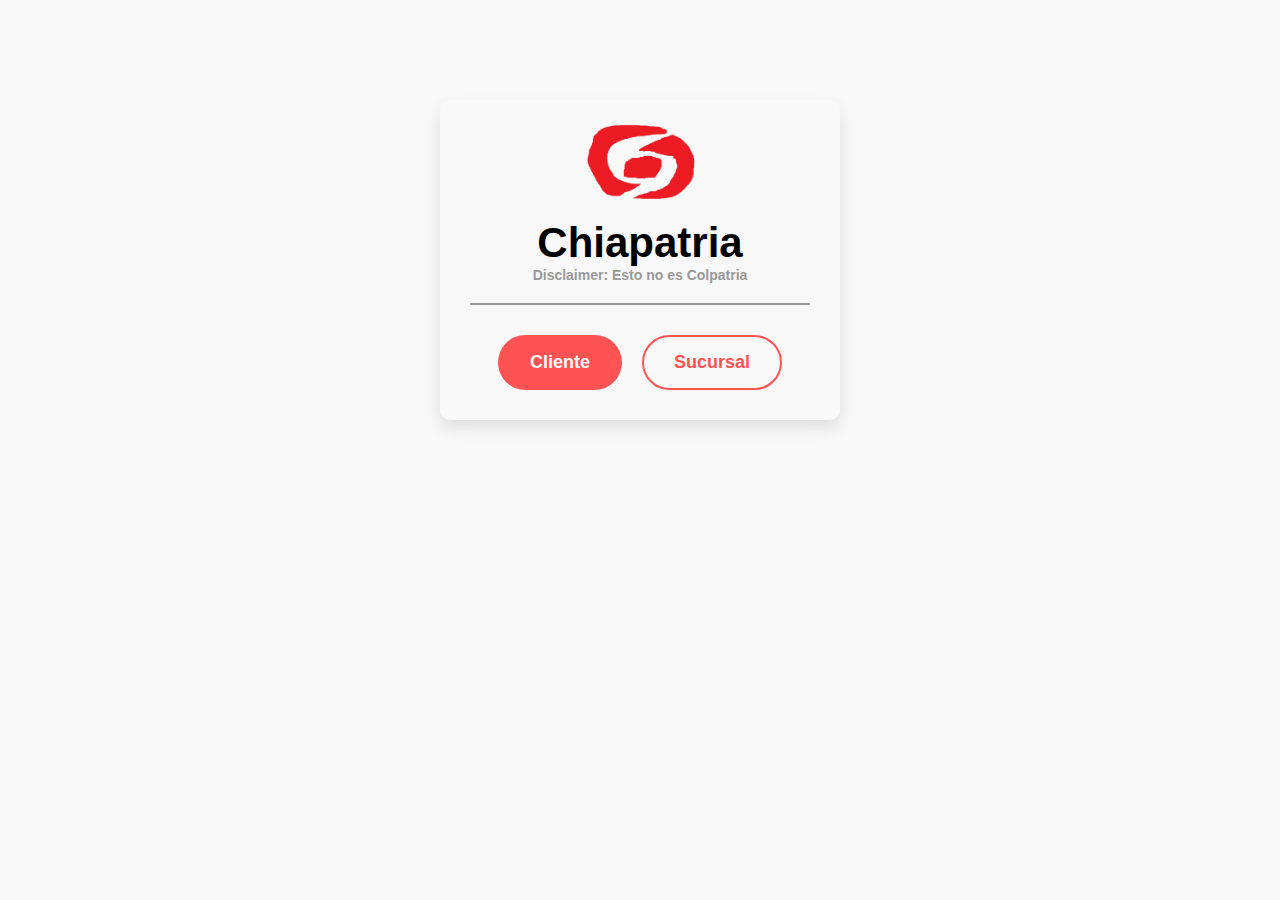
<file: index.html>
<!DOCTYPE html>
<html lang="en">

<head>
    <meta charset="UTF-8">
    <meta name="viewport" content="width=device-width, initial-scale=1.0">
    <title>Home</title>
    <link rel="icon" type="image/png" href="/sources/Logo.png">
    <link rel="stylesheet" href="/styling/base.css">
    <link rel="stylesheet" href="/styling/index.css">
</head>

<body>
    <div class="container">
        <div class="logo-container">
            <img src="/sources/Logo.png" alt="Logo" class="logo">
        </div>
        <h1 class="title">Chiapatria</h1>
        <h2 class="subtitle">Disclaimer: Esto no es Colpatria</h2>
        <hr class="separator">
        <div class="button-container">
            <button onclick="goToClienteLoginPage()" class="button button-cliente">Cliente</button>
            <button onclick="goToSucursalPage()" class="button button-sucursal">Sucursal</button>
        </div>
    </div>
    <script src="/scripts/index.js"></script>
</body>

</html>
</file>
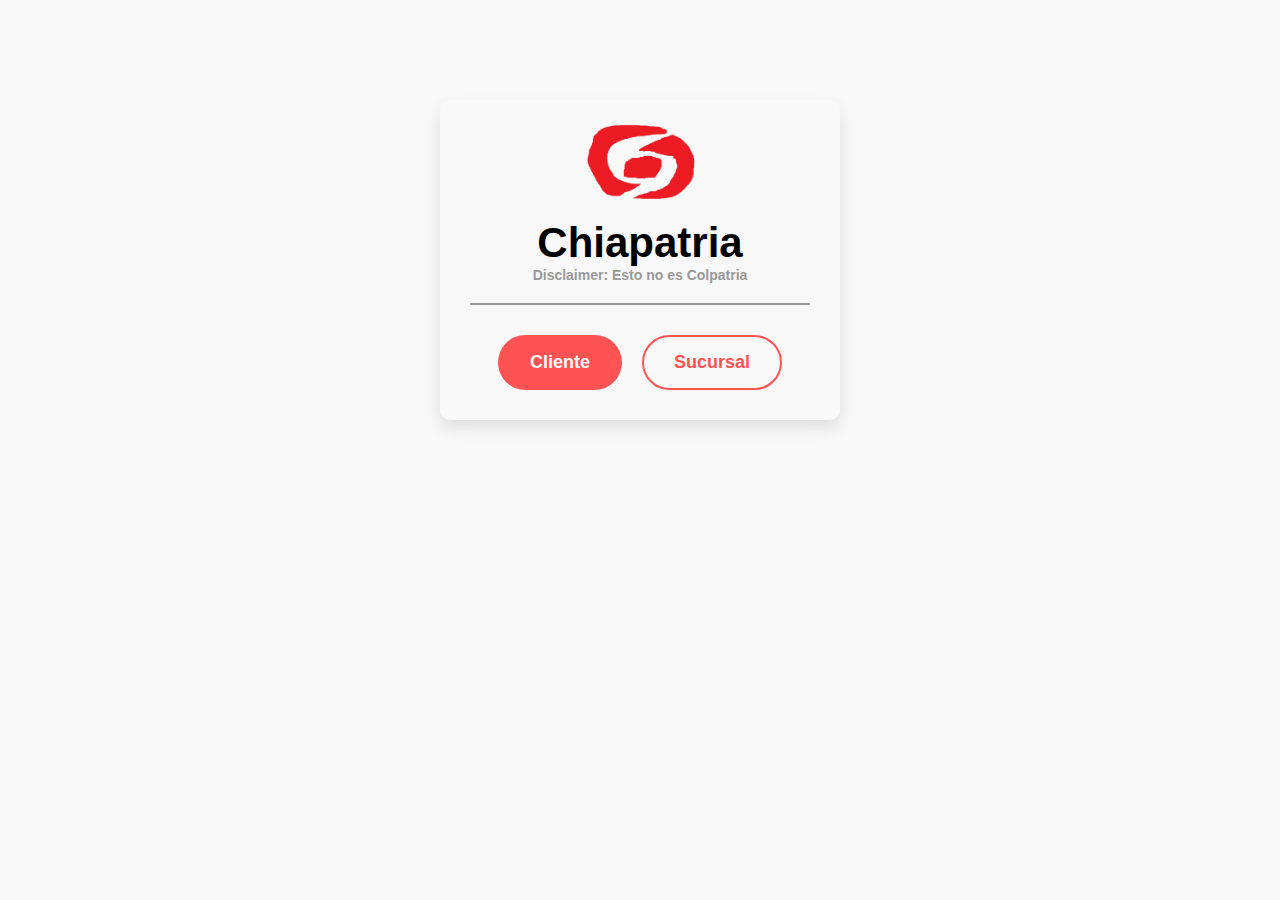
<file: sites/index.html>
<!DOCTYPE html>
<html lang="en">

<head>
    <meta charset="UTF-8">
    <meta name="viewport" content="width=device-width, initial-scale=1.0">
    <title>Chiapatria</title>
    <link rel="icon" type="image/png" href="../sources/Logo.png">
    <link rel="stylesheet" href="../styling/base.css">
    <link rel="stylesheet" href="../styling/index.css">
</head>

<body>
    <div class="container">
        <div class="logo-container">
            <img src="../sources/Logo.png" alt="Logo" class="logo">
        </div>
        <h1 class="title">Chiapatria</h1>
        <h2 class="subtitle">Disclaimer: Esto no es Colpatria</h2>
        <hr class="separator">
        <div class="button-container">
            <button onclick="goToClienteLoginPage()" class="button button-cliente">Cliente</button>
            <button onclick="goToSucursalPage()" class="button button-sucursal">Sucursal</button>
        </div>
    </div>
    <script src="../scripts/index.js"></script>
</body>

</html>
</file>
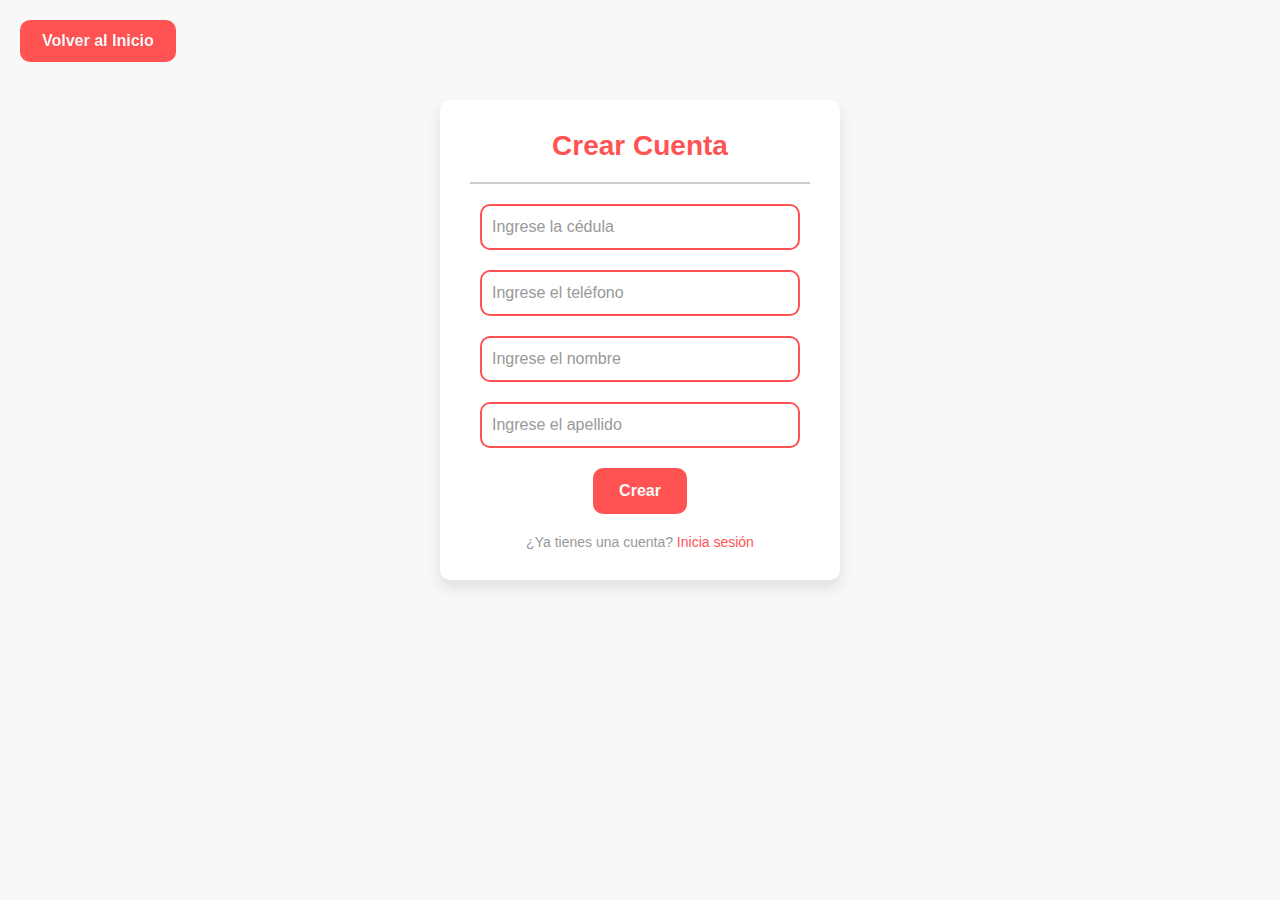
<file: sites/clienteCreate.html>
<!DOCTYPE html>
<html lang="en">

<head>
    <meta charset="UTF-8">
    <meta name="viewport" content="width=device-width, initial-scale=1.0">
    <title>Crear Cuenta</title>
    <link rel="icon" type="image/png" href="../sources/Logo.png">
    <link rel="stylesheet" href="../styling/base.css">
    <link rel="stylesheet" href="../styling/clienteCreate.css">
</head>

<body>
    <div class="container">
        <h1 class="title">Crear Cuenta</h1>
        <hr class="separator">
        <form id="register-form" class="register-form">
            <div class="input-container">
                <label class='label' for="cedula">Cédula:</label>
                <input type="text" id="cedula" name="cedula" class="form-input" placeholder="Ingrese la cédula">
            </div>
            <div class="input-container">
                <label class='label' for="telefono">Teléfono:</label>
                <input type="tel" id="telefono" name="telefono" class="form-input" placeholder="Ingrese el teléfono">
            </div>
            <div class="input-container">
                <label class='label' for="nombre">Nombre:</label>
                <input type="text" id="nombre" name="nombre" class="form-input" placeholder="Ingrese el nombre">
            </div>
            <div class="input-container">
                <label class='label' for="apellido">Apellido:</label>
                <input type="text" id="apellido" name="apellido" class="form-input" placeholder="Ingrese el apellido">
            </div>
            <span id="error-message" class="error-message"></span> <!-- Error message span -->
            <button type="submit" class="form-button">Crear</button>
        </form>
        <p class="signup-text">¿Ya tienes una cuenta? <a onclick="goLogin()">Inicia sesión</a></p>
    </div>
    <button onclick="goHome()" class="return-button">Volver al Inicio</button>
    <script src="../scripts/clienteCreate.js"></script> <!-- Assuming you have separate script for registration page -->
</body>

</html>
</file>
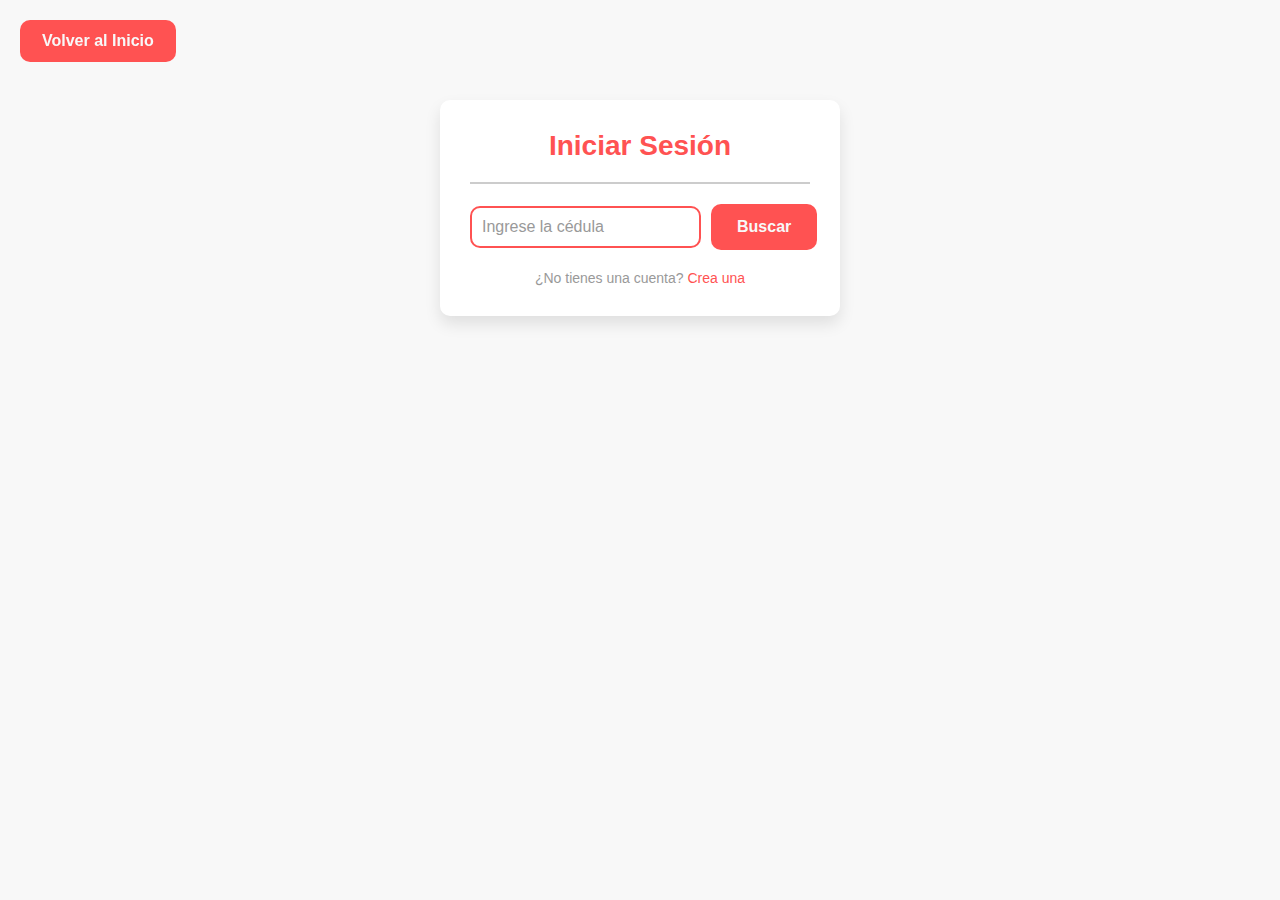
<file: sites/clienteLogin.html>
<!DOCTYPE html>
<html lang="en">

<head>
    <meta charset="UTF-8">
    <meta name="viewport" content="width=device-width, initial-scale=1.0">
    <title>Cliente</title>
    <link rel="icon" type="image/png" href="../sources/Logo.png">
    <link rel="stylesheet" href="../styling/base.css">
    <link rel="stylesheet" href="../styling/clienteLogin.css">
</head>

<body>
    <div class="container">
        <h1 class="title">Iniciar Sesión</h1>
        <hr class="separator">
        <form id="client-form" class="client-form">
            <div class="input-button-container">
                <input type="text" id="client-id" name="client-id" class="form-input" placeholder="Ingrese la cédula">
                <button type="submit" class="form-button">Buscar</button>
            </div>
            <span id="error-message" class="error-message"></span> <!-- Error message span -->
        </form>
        <p class="signup-text">¿No tienes una cuenta? <a onclick="goCreate()">Crea una</a></p>
    </div>
    <button onclick="goHome()" class="return-button">Volver al Inicio</button>
    <script src="../scripts/clienteLogin.js"></script>
</body>

</html>
</file>
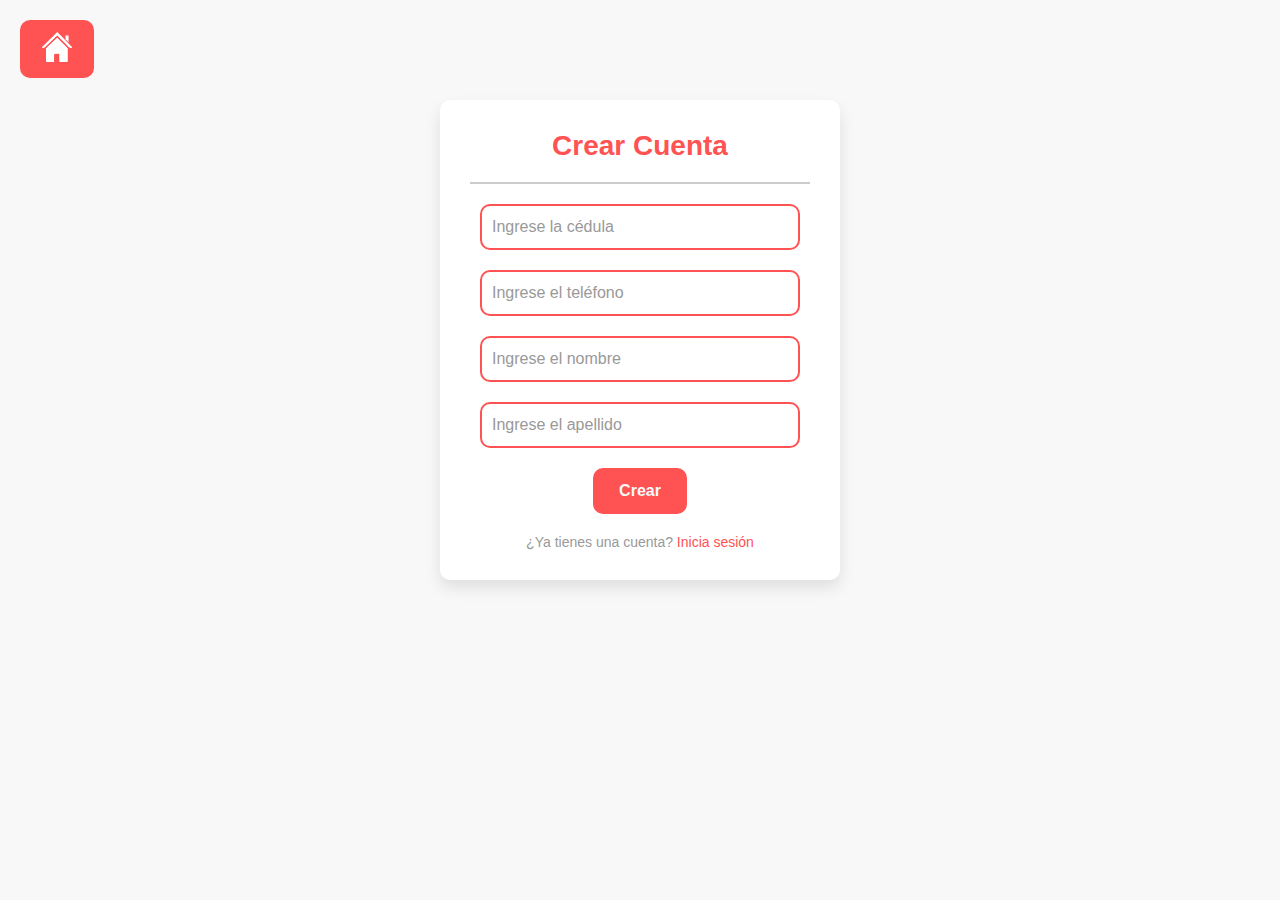
<file: sites/create.html>
<!DOCTYPE html>
<html lang="en">

<head>
    <meta charset="UTF-8">
    <meta name="viewport" content="width=device-width, initial-scale=1.0">
    <title>Crear Cuenta</title>
    <link rel="icon" type="image/png" href="../sources/Logo.png">
    <link rel="stylesheet" href="../styling/base.css">
    <link rel="stylesheet" href="../styling/create.css">
</head>

<body>
    <div class="container">
        <h1 class="title">Crear Cuenta</h1>
        <hr class="separator">
        <form id="register-form" class="register-form">
            <div class="input-container">
                <label class='label' for="cedula">Cédula:</label>
                <input type="text" id="cedula" name="cedula" class="form-input" placeholder="Ingrese la cédula" onkeypress="return event.charCode >= 48 && event.charCode <= 57">
            </div>
            <div class="input-container">
                <label class='label' for="telefono">Teléfono:</label>
                <input type="tel" id="telefono" name="telefono" class="form-input" placeholder="Ingrese el teléfono" onkeypress="return event.charCode >= 48 && event.charCode <= 57">
            </div>
            <div class="input-container">
                <label class='label' for="nombre">Nombre:</label>
                <input type="text" id="nombre" name="nombre" class="form-input" placeholder="Ingrese el nombre">
            </div>
            <div class="input-container">
                <label class='label' for="apellido">Apellido:</label>
                <input type="text" id="apellido" name="apellido" class="form-input" placeholder="Ingrese el apellido">
            </div>
            <span id="error-message" class="error-message"></span> <!-- Error message span -->
            <button type="submit" class="form-button">Crear</button>
        </form>
        <p class="signup-text">¿Ya tienes una cuenta? <a onclick="goLogin()">Inicia sesión</a></p>
    </div>
    <button onclick="goHome()" class="return-button">
        <img src="../sources/Home.png" alt="Volver al Inicio">
    </button>

    <!-- Confirmation Popup -->
    <div id="confirmation-popup" class="popup">
        <div class="popup-content">
            <img src="../sources/Success.webp" alt="Success" class="successImage">
            <!-- Replace with actual path to your image -->
            <p>Usuario creado correctamente</p>
            <button id="continue-button" class="popup-button">Continuar</button>
        </div>
    </div>

    <script src="../scripts/create.js"></script> <!-- Assuming you have separate script for registration page -->
</body>

</html>
</file>
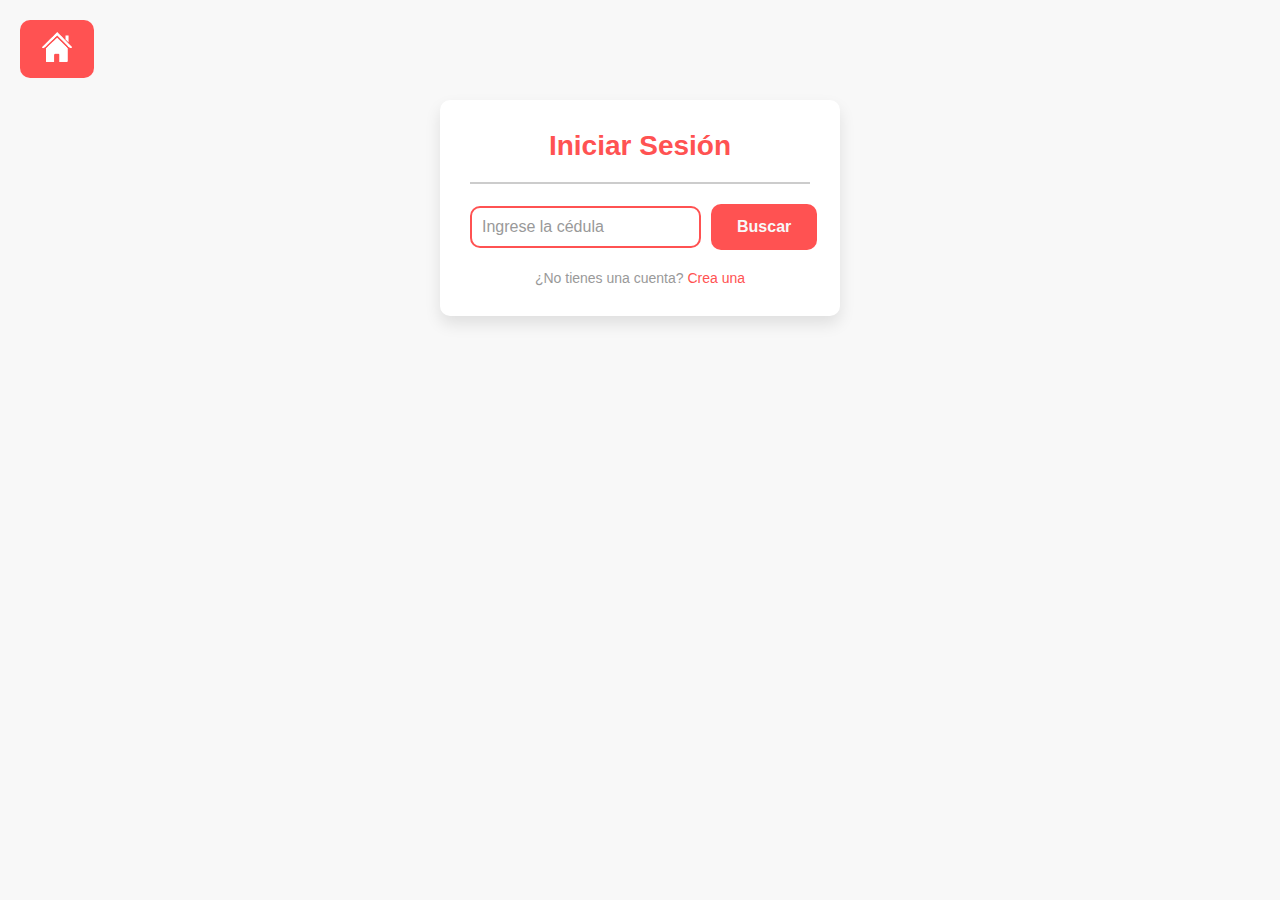
<file: sites/login.html>
<!DOCTYPE html>
<html lang="en">

<head>
    <meta charset="UTF-8">
    <meta name="viewport" content="width=device-width, initial-scale=1.0">
    <title>Iniciar Sesión</title>
    <link rel="icon" type="image/png" href="../sources/Logo.png">
    <link rel="stylesheet" href="../styling/base.css">
    <link rel="stylesheet" href="../styling/login.css">
</head>

<body>
    <div class="container">
        <h1 class="title">Iniciar Sesión</h1>
        <hr class="separator">
        <form id="client-form" class="client-form">
            <div class="input-button-container">
                <input type="text" id="client-id" name="client-id" class="form-input" placeholder="Ingrese la cédula" onkeypress="return event.charCode >= 48 && event.charCode <= 57">
                <button type="submit" class="form-button">Buscar</button>
            </div>
            <span id="error-message" class="error-message"></span> <!-- Error message span -->
        </form>
        <p class="signup-text">¿No tienes una cuenta? <a onclick="goCreate()">Crea una</a></p>
    </div>
    <button onclick="goHome()" class="return-button">
        <img src="../sources/Home.png" alt="Volver al Inicio">
    </button>
    <script src="../scripts/login.js"></script>
</body>

</html>
</file>
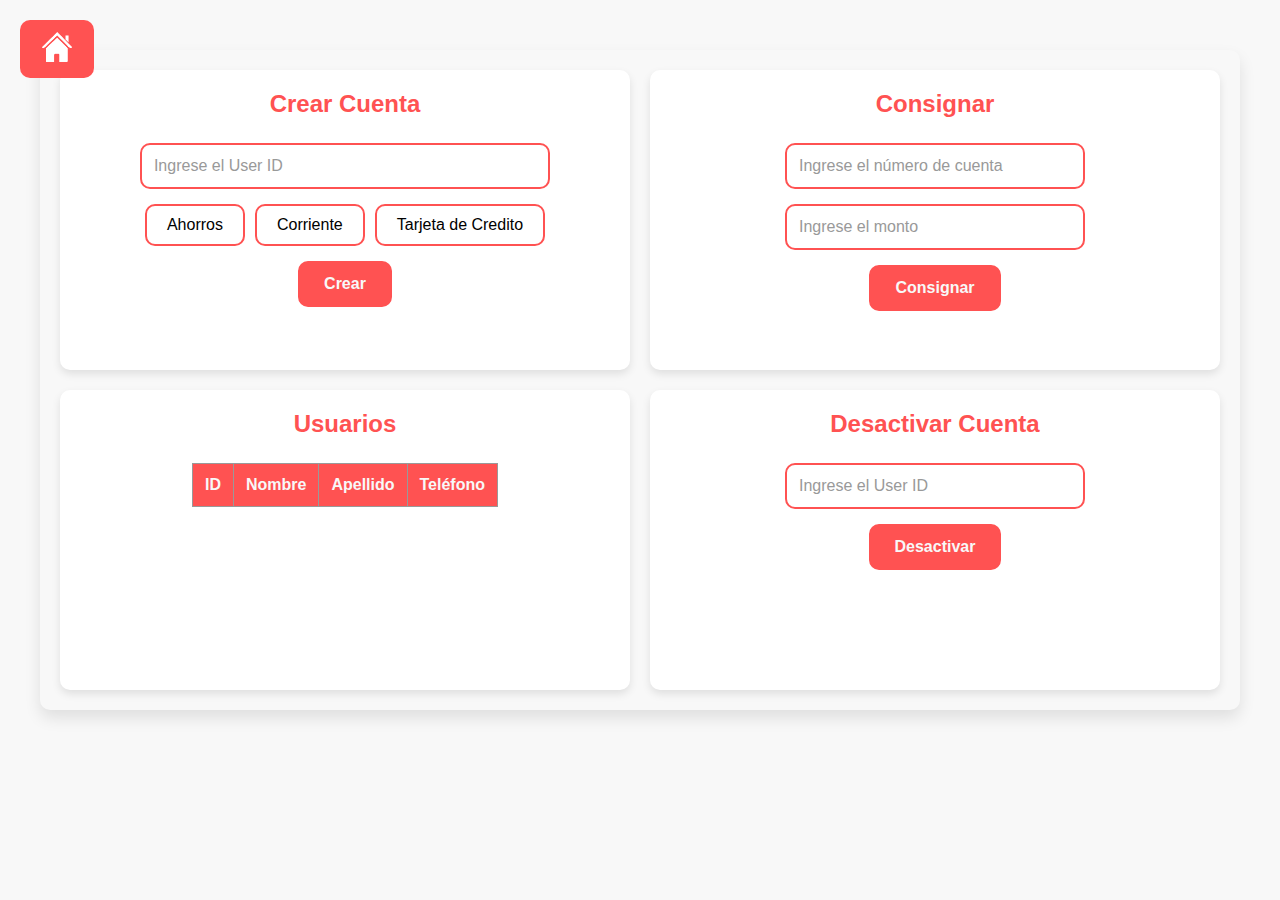
<file: sites/sucursal.html>
<!DOCTYPE html>
<html lang="en">

<head>
    <meta charset="UTF-8">
    <meta name="viewport" content="width=device-width, initial-scale=1.0">
    <title>Sucursal</title>
    <link rel="icon" type="image/png" href="../sources/Logo.png">
    <link rel="stylesheet" href="../styling/base.css">
    <link rel="stylesheet" href="../styling/sucursal.css">
</head>

<body>
    <div class="container">

        <!-- Crear Cuenta Section -->
        <div id="crear-cuenta" class="section">
            <h2 class="section-title">Crear Cuenta</h2>
            <form id="register-form" class="register-form">
                <div class="input-container">
                    <label class='label' for="user_id">User ID:</label>
                    <input type="text" id="user_id" name="user_id" class="form-input" placeholder="Ingrese el User ID" onkeypress="return event.charCode >= 48 && event.charCode <= 57">
                </div>
                <div class="input-container">
                    <label class='label'>Account Type:</label>
                    <div class="button-group">
                        <input type="radio" id="type1" name="account_type" value="Ahorros">
                        <label for="type1">Ahorros</label>
                        <input type="radio" id="type2" name="account_type" value="Corriente">
                        <label for="type2">Corriente</label>
                        <input type="radio" id="type3" name="account_type" value="Tarjeta de Credito">
                        <label for="type3">Tarjeta de Credito</label>
                    </div>
                </div>
                <button type="submit" class="form-button">Crear</button>
            </form>
        </div>

        <!-- Consignar Section -->
        <div id="consignar" class="section">
            <h2 class="section-title">Consignar</h2>
            <form id="consignar-form" class="consignar-form">
                <div class="input-container">
                    <label class='label' for="destination_account">Número de Cuenta:</label>
                    <input type="text" id="destination_account" name="destination_account" class="form-input"
                        placeholder="Ingrese el número de cuenta" onkeypress="return event.charCode >= 48 && event.charCode <= 57">
                </div>
                <div class="input-container">
                    <label class='label' for="value">Monto:</label>
                    <input type="number" id="value" name="value" class="form-input" placeholder="Ingrese el monto" min="0" onkeypress="return event.charCode >= 48 && event.charCode <= 57">
                </div>
                <button type="submit" class="form-button">Consignar</button>
            </form>
        </div>

        <!-- Usuarios Section -->
        <div id="usuarios" class="section">
            <h2 class="section-title">Usuarios</h2>
            <div class="usuarios-table-wrapper">
                <table class="usuarios-table">
                    <thead>
                        <tr>
                            <th>ID</th>
                            <th>Nombre</th>
                            <th>Apellido</th>
                            <th>Teléfono</th>
                        </tr>
                    </thead>
                    <tbody id="usuarios-tbody">
                        <!-- Rows will be inserted here dynamically -->
                    </tbody>
                </table>
            </div>
        </div>

        <!-- Desactivar Cuenta Section -->
        <div id="desactivar-cuenta" class="section">
            <h2 class="section-title">Desactivar Cuenta</h2>
            <form id="desactivar-form" class="desactivar-form">
                <div class="input-container">
                    <label class='label' for="cuenta-desactivar">User ID:</label>
                    <input type="text" id="cuenta-desactivar" name="cuenta-desactivar" class="form-input"
                        placeholder="Ingrese el User ID">
                </div>
                <button type="submit" class="form-button">Desactivar</button>
            </form>
        </div>
    </div>

    <button onclick="goHome()" class="return-button">
        <img src="../sources/Home.png" alt="Volver al Inicio">
    </button>

    <!-- Confirmation Popup -->
    <div id="confirmation-popup" class="popup">
        <div class="popup-content">
            <img src="../sources/Success.webp" alt="Success" class="successImage">
            <!-- Replace with actual path to your image -->
            <p>Operación realizada correctamente</p>
            <button id="continue-button" class="popup-button">Continuar</button>
        </div>
    </div>

    <script src="../scripts/sucursal.js"></script> <!-- Assuming you have separate script for the functionality -->
</body>

</html>
</file>
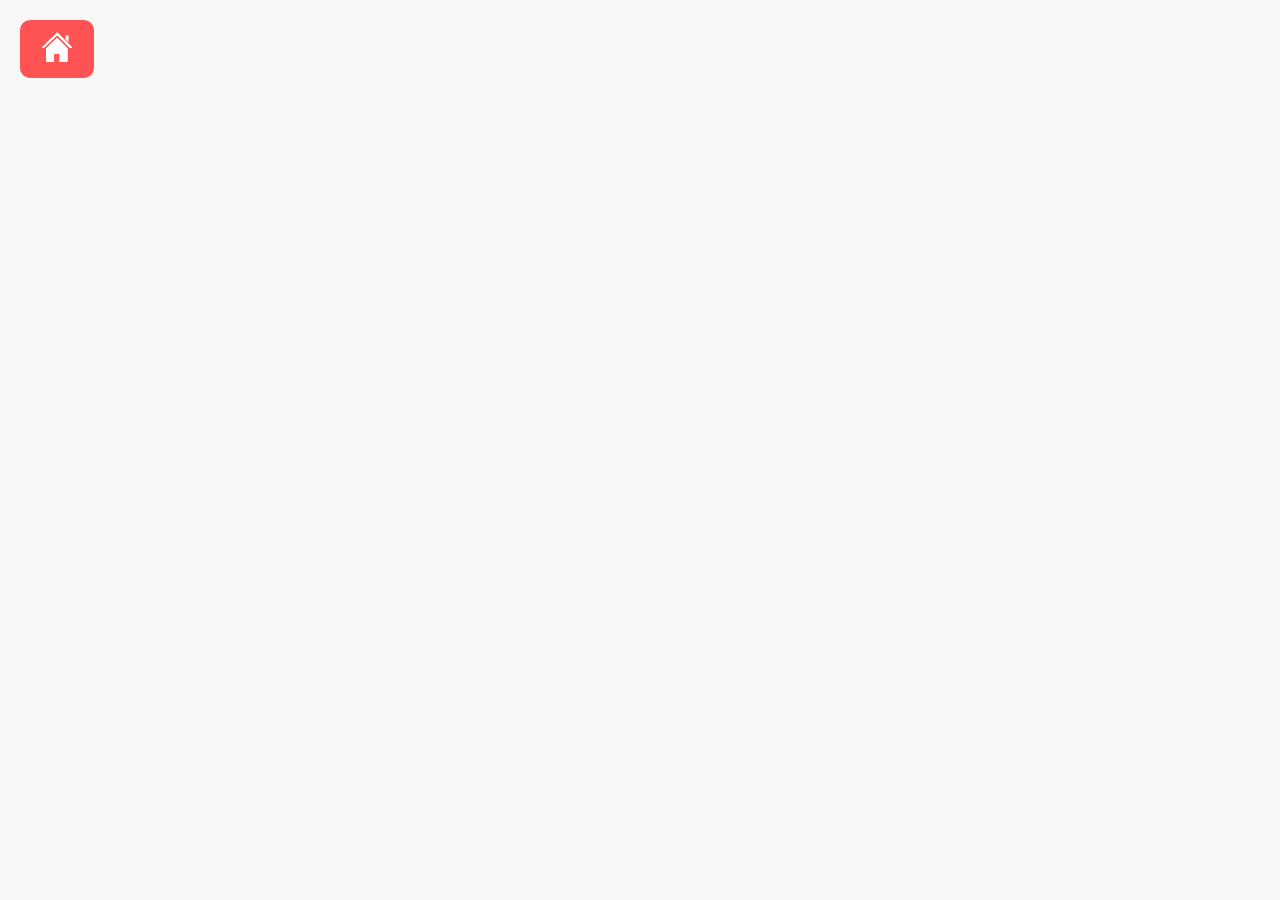
<file: src/sites/client_home.html>
<!DOCTYPE html>
<html lang="en">

<head>
    <meta charset="UTF-8">
    <meta name="viewport" content="width=device-width, initial-scale=1.0">
    <title>Dashboard</title>
    <link rel="icon" type="image/png" href="../sources/Logo.png">
    <link rel="stylesheet" href="../styling/base.css">
    <link rel="stylesheet" href="../styling/client_home.css">
</head>

<body>
    <button onclick="goHome()" class="return-button">
        <img src="../sources/Home.png" alt="Volver al Inicio">
    </button>
    <div class="notFound">
        <img src="../sources/NotFound.png" alt="Not Found" class="notFound" id="notFound">
        <div class="notFoundMessage">No encontre nada que mostrarte. Debes crear una cuenta en tu sucursal de confianza
            para desbloquear nuevas opciones</div>
    </div>
    <div class="main-container" id="main-container">
        <div class="header">
            <div class="balance" id="balance"></div>
            <div class="user-info">
                <div id="name"></div>
                <div id="phone">+57 318 (795) 1218</div>
                <div id="cedula"></div>
            </div>
        </div>
        <div class="content">
            <div class="first-container">
                <div class="account-container">
                    <h2>Cuentas y Balances</h2>
                    <div class="table-wrapper">
                        <table class='table' id="accounts-table">
                            <thead>
                                <tr>
                                    <th>Número de Cuenta</th>
                                    <th>Tipo de Cuenta</th>
                                    <th>Balance</th>
                                </tr>
                            </thead>
                            <tbody id="accounts-tb">
                            </tbody>
                        </table>
                    </div>
                </div>

                <div id="transferir" class="transfer-container">
                    <h2 class="transfer-title">Transferencia</h2>
                    <form id="transferir-form" class="transferir-form">
                        <div class="input-row">
                            <div class="input-container">
                                <label class='label' for="options">Opciones:</label>
                                <div class="custom-select-container">
                                    <select id="options" name="options" class="form-input custom-select">
                                        <option value="" disabled selected>Cuenta de Origen</option>
                                    </select>
                                </div>
                            </div>
                            <div class="input-container">
                                <input type="text" id="destination_account" name="destination_account"
                                    class="form-input" placeholder="Cuenta de Destino"
                                    onkeypress="return event.charCode >= 48 && event.charCode <= 57">
                            </div>
                        </div>
                        <div class="input-container">
                            <label class='label' for="value">Monto:</label>
                            <input type="number" id="value" name="value" class="form-input no-arrows"
                                placeholder="Ingrese el monto" min="0"
                                onkeypress="return event.charCode >= 48 && event.charCode <= 57">
                        </div>
                        <div id="error-message-tranferir" class="error-message"></div> <!-- Error message span -->
                        <button type="submit" class="form-button">Consignar</button>
                    </form>
                </div>


            </div>

            <div class="history-container">
                <h2>Historial de Transacciones</h2>
                <div class="table-wrapper-full">
                    <img src="../sources/NotFound.png" alt="Not Found" class="notFoundImage" id="notFoundHistory">
                    <div class="noRecordMessage">Es hora de empezar a hacer tus transacciones</div>
                    <table class='table' id="history-table">
                        <thead>
                            <tr>
                                <th>ID</th>
                                <th>Fecha</th>
                                <th>Origen</th>
                                <th>Destino</th>
                                <th>Monto</th>
                            </tr>
                        </thead>
                        <tbody id="history-tb">
                        </tbody>
                    </table>
                </div>
            </div>
        </div>
    </div>
    <!-- Confirmation Popup -->
    <div id="confirmation-popup" class="popup">
        <div class="popup-content">
            <img src="../sources/Success.png" alt="Success" class="successImage">
            <!-- Replace with actual path to your image -->
            <p id='popup-message'></p>
            <button id="continue-button" class="popup-button">Continuar</button>
        </div>
    </div>
    <script src="../scripts/client_home.js"></script>
    <!-- Assuming you have separate script for the functionality -->
</body>

</html>
</file>
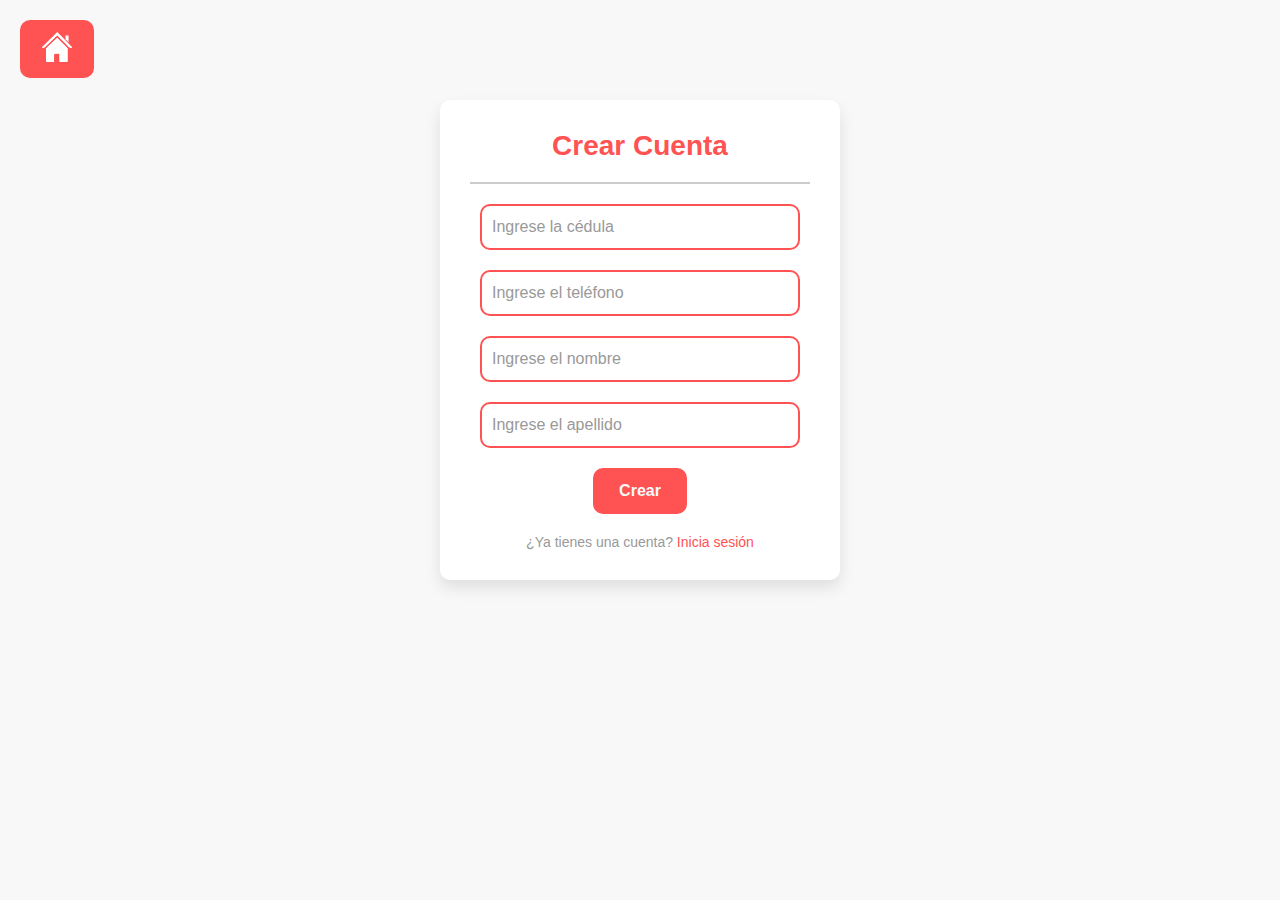
<file: src/sites/create.html>
<!DOCTYPE html>
<html lang="en">

<head>
    <meta charset="UTF-8">
    <meta name="viewport" content="width=device-width, initial-scale=1.0">
    <title>Crear Cuenta</title>
    <link rel="icon" type="image/png" href="../sources/Logo.png">
    <link rel="stylesheet" href="../styling/base.css">
    <link rel="stylesheet" href="../styling/create.css">
</head>

<body>
    <div class="container">
        <h1 class="title">Crear Cuenta</h1>
        <hr class="separator">
        <form id="register-form" class="register-form">
            <div class="input-container">
                <label class='label' for="cedula">Cédula:</label>
                <input type="text" id="cedula" name="cedula" class="form-input" placeholder="Ingrese la cédula"
                    onkeypress="return event.charCode >= 48 && event.charCode <= 57">
            </div>
            <div class="input-container">
                <label class='label' for="telefono">Teléfono:</label>
                <input type="tel" id="telefono" name="telefono" class="form-input" placeholder="Ingrese el teléfono"
                    onkeypress="return event.charCode >= 48 && event.charCode <= 57">
            </div>
            <div class="input-container">
                <label class='label' for="nombre">Nombre:</label>
                <input type="text" id="nombre" name="nombre" class="form-input" placeholder="Ingrese el nombre">
            </div>
            <div class="input-container">
                <label class='label' for="apellido">Apellido:</label>
                <input type="text" id="apellido" name="apellido" class="form-input" placeholder="Ingrese el apellido">
            </div>
            <span id="error-message" class="error-message"></span> <!-- Error message span -->
            <button type="submit" class="form-button">Crear</button>
        </form>
        <p class="signup-text">¿Ya tienes una cuenta? <a onclick="goLogin()">Inicia sesión</a></p>
    </div>
    <button onclick="goHome()" class="return-button">
        <img src="../sources/Home.png" alt="Volver al Inicio">
    </button>

    <!-- Confirmation Popup -->
    <div id="confirmation-popup" class="popup">
        <div class="popup-content">
            <img src="../sources/Success.png" alt="Success" class="successImage">
            <!-- Replace with actual path to your image -->
            <p>Usuario creado correctamente</p>
            <button id="continue-button" class="popup-button">Continuar</button>
        </div>
    </div>

    <script src="../scripts/create.js"></script> <!-- Assuming you have separate script for registration page -->
</body>

</html>
</file>
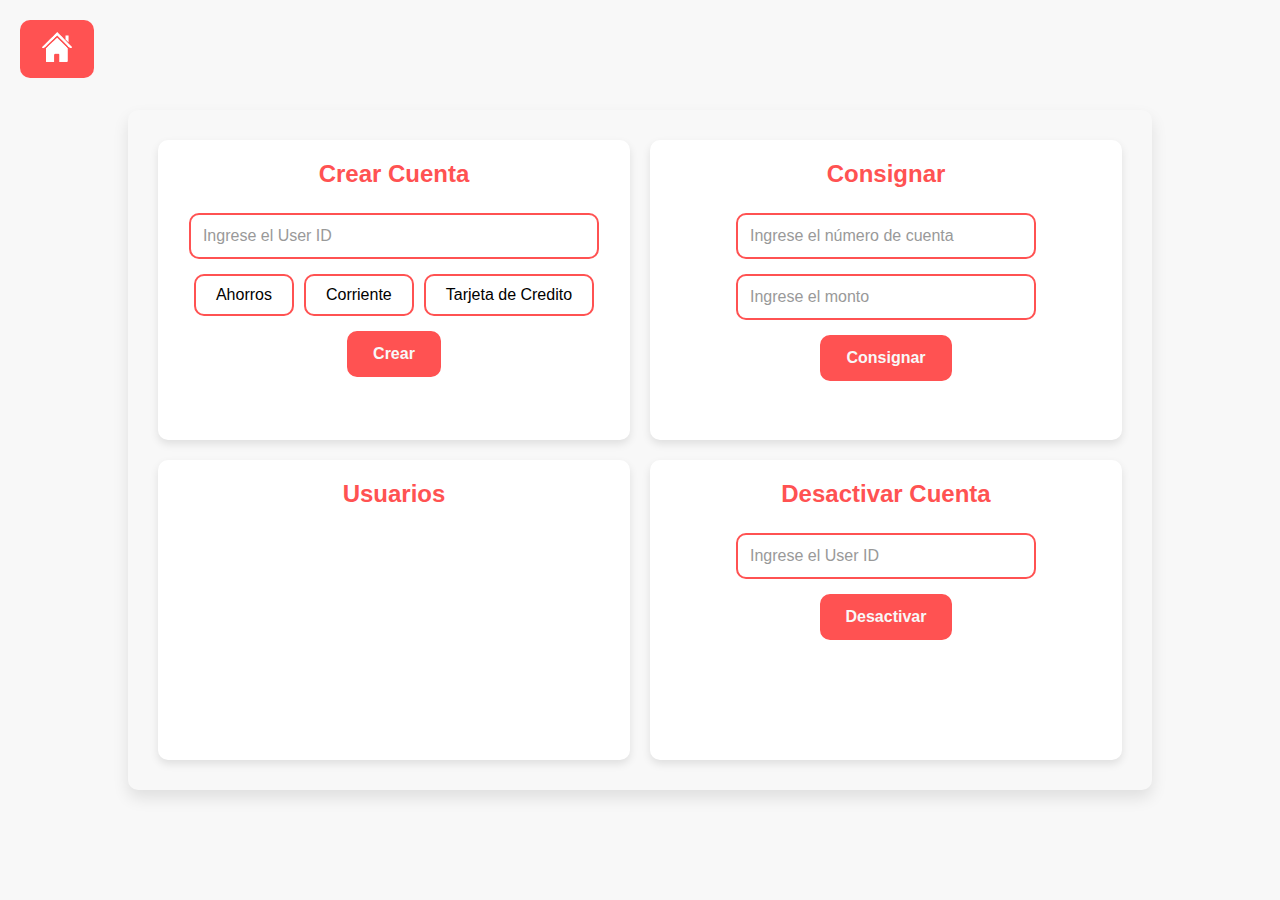
<file: src/sites/sucursal.html>
<!DOCTYPE html>
<html lang="en">

<head>
    <meta charset="UTF-8">
    <meta name="viewport" content="width=device-width, initial-scale=1.0">
    <title>Sucursal</title>
    <link rel="icon" type="image/png" href="../sources/Logo.png">
    <link rel="stylesheet" href="../styling/base.css">
    <link rel="stylesheet" href="../styling/sucursal.css">
</head>

<body>
    <div class="container">

        <!-- Crear Cuenta Section -->
        <div id="crear-cuenta" class="section">
            <h2 class="section-title">Crear Cuenta</h2>
            <form id="register-form" class="register-form">
                <div class="input-container">
                    <label class='label' for="user_id">User ID:</label>
                    <input type="text" id="user_id" name="user_id" class="form-input" placeholder="Ingrese el User ID"
                        onkeypress="return event.charCode >= 48 && event.charCode <= 57">
                </div>
                <div class="input-container">
                    <label class='label'>Account Type:</label>
                    <div class="button-group">
                        <input type="radio" id="type1" name="account_type" value="Ahorros">
                        <label for="type1">Ahorros</label>
                        <input type="radio" id="type2" name="account_type" value="Corriente">
                        <label for="type2">Corriente</label>
                        <input type="radio" id="type3" name="account_type" value="Tarjeta de Credito">
                        <label for="type3">Tarjeta de Credito</label>
                    </div>
                </div>
                <div id="error-message-create" class="error-message"></div> <!-- Error message span -->
                <button type="submit" class="form-button">Crear</button>
            </form>
        </div>

        <!-- Consignar Section -->
        <div id="consignar" class="section">
            <h2 class="section-title">Consignar</h2>
            <form id="consignar-form" class="consignar-form">
                <div class="input-container">
                    <label class='label' for="destination_account">Número de Cuenta:</label>
                    <input type="text" id="destination_account" name="destination_account" class="form-input"
                        placeholder="Ingrese el número de cuenta"
                        onkeypress="return event.charCode >= 48 && event.charCode <= 57">
                </div>
                <div class="input-container">
                    <label class='label' for="value">Monto:</label>
                    <input type="number" id="value" name="value" class="form-input no-arrows" placeholder="Ingrese el monto"
                        min="0" onkeypress="return event.charCode >= 48 && event.charCode <= 57">
                </div>
                <div id="error-message-consignar" class="error-message"></div> <!-- Error message span -->
                <button type="submit" class="form-button">Consignar</button>
            </form>
        </div>

        <!-- Usuarios Section -->
        <div id="usuarios" class="section">
            <h2 class="section-title">Usuarios</h2>
            <div class="usuarios-table-wrapper" id="usuarios-table-wrapper">
                <table class="usuarios-table">
                    <thead>
                        <tr>
                            <th>ID</th>
                            <th>Nombre</th>
                            <th>Apellido</th>
                            <th>Teléfono</th>
                        </tr>
                    </thead>
                    <tbody id="usuarios-tbody">
                        <!-- Rows will be inserted here dynamically -->
                    </tbody>
                </table>
            </div>
        </div>

        <!-- Desactivar Cuenta Section -->
        <div id="desactivar-cuenta" class="section">
            <h2 class="section-title">Desactivar Cuenta</h2>
            <form id="desactivar-form" class="desactivar-form">
                <div class="input-container">
                    <label class='label' for="cuenta-desactivar">User ID:</label>
                    <input type="text" id="cuenta-desactivar" name="cuenta-desactivar" class="form-input"
                        placeholder="Ingrese el User ID">
                </div>
                <div id="error-message-deactivate" class="error-message"></div> <!-- Error message span -->
                <button type="submit" class="form-button">Desactivar</button>
            </form>
        </div>
    </div>

    <button onclick="goHome()" class="return-button">
        <img src="../sources/Home.png" alt="Volver al Inicio">
    </button>

    <!-- Confirmation Popup -->
    <div id="confirmation-popup" class="popup">
        <div class="popup-content">
            <img src="../sources/Success.png" alt="Success" class="successImage">
            <!-- Replace with actual path to your image -->
            <p id='popup-message'></p>
            <button id="continue-button" class="popup-button">Continuar</button>
        </div>
    </div>

    <script src="../scripts/sucursal.js"></script> <!-- Assuming you have separate script for the functionality -->
</body>

</html>
</file>
<file: styling/base.css>
:root {
    --primary-color: #ff5252;
    --dark-color: #0000001a;
    --black-color: #000;
    --grey-color: #333;
    --subtitle-color: #999;
    --background-color: #f8f8f8;
}

* {
    margin: 0;
    padding: 0;
    box-sizing: border-box;
}

body {
    font-family: 'Segoe UI', Tahoma, Geneva, Verdana, sans-serif;
    background-color: var(--background-color);
}

.return-button {
    outline: none;
    position: fixed;
    top: 20px;
    left: 20px;
    padding: 10px 20px;
    border: 2px solid transparent;
    border-radius: 10px;
    background-color: var(--primary-color);
    color: var(--background-color);
    font-size: 16px;
    cursor: pointer;
    z-index: 1000;
    font-weight: bold;
    transition: background-color 0.3s, color 0.3s, border-color 0.3s, box-shadow 0.3s;
}

.return-button img {
    width: 30px;
    height: 30px;
}

.return-button:hover {
    box-shadow: 0 4px 8px var(--dark-color);
    transform: translateY(-2px);
}

/* Popup Styles */
.popup {
    position: fixed;
    z-index: 1000; /* Sit on top */
    left: 0;
    top: 0;
    width: 100%; /* Full width */
    height: 100%; /* Full height */
    overflow: auto; /* Enable scroll if needed */
    background-color: rgba(0, 0, 0, 0.6); /* Black with opacity */
    backdrop-filter: blur(5px); /* Blur background */
    display: none; /* Initially invisible */
    align-items: center; /* Center vertically */
    justify-content: center; /* Center horizontally */
}

.popup-content {
    background-color: #fff;
    padding: 30px;
    border-radius: 10px;
    border: 2px solid var(--primary-color);
    width: 80%; /* Could be more or less, depending on screen size */
    max-width: 400px; /* Max width for the popup */
    text-align: center;
    box-shadow: 0 4px 8px var(--dark-color);
    animation: fadeIn 0.3s;
}

.popup-content p {
    font-size: 18px;
    color: var(--grey-color);
    margin-top: 15px;
    margin-bottom: 20px;
}

.popup-button {
    background-color: var(--primary-color);
    color: var(--background-color);
    padding: 10px 20px;
    border: none;
    border-radius: 5px;
    font-size: 16px;
    cursor: pointer;
    transition: background-color 0.3s, color 0.3s;
}

.popup-button:hover {
    box-shadow: 0 4px 8px var(--dark-color);
    transform: translateY(-2px);
}

/* Keyframe animation for fadeIn effect */
@keyframes fadeIn {
    from {opacity: 0;}
    to {opacity: 1;}
}

.successImage {
    max-width: 100%;
    height: auto;
}
</file>
<file: styling/index.css>
.container {
    max-width: 400px;
    margin: 100px auto;
    padding: 20px 30px 30px;
    background-color: var(--background-color);
    border-radius: 10px;
    box-shadow: 0 8px 16px var(--dark-color);
    text-align: center;
}

.logo-container {
    margin-bottom: 10px;
}

.logo {
    width: 120px;
    height: auto;
}

.title {
    font-size: 42px;
    margin-bottom: 5px;
    color: var(--black-color);
}

.subtitle {
    font-size: 14px;
    color: var(--subtitle-color);
    margin-top: -5px;
}

.separator {
    margin: 20px 0 30px; /* Adjusted margin to add more space below the separator */
    border: none;
    border-top: 2px solid var(--subtitle-color);
    width: 100%;
}

.button-container {
    display: flex;
    justify-content: center;
    gap: 20px;
}

.button {
    padding: 15px 30px;
    border: 2px solid transparent;
    border-radius: 30px;
    font-size: 18px;
    font-weight: bold;
    cursor: pointer;
    transition: background-color 0.3s, color 0.3s, border-color 0.3s, box-shadow 0.3s;
    outline: none;
}

.button-cliente {
    background-color: var(--primary-color);
    color: var(--background-color);
}

.button-sucursal {
    background-color: var(--background-color);
    color: var(--primary-color);
    border-color: var(--primary-color);
}

.button:hover {
    box-shadow: 0 4px 8px var(--dark-color);
}

.button:hover {
    transform: translateY(-2px);
}

.button:active {
    transform: translateY(2px);
}
</file>
<file: styling/clienteCreate.css>
.container {
    max-width: 400px;
    margin: 100px auto;
    padding: 30px; /* Increased padding */
    background-color: #fff;
    border-radius: 10px;
    box-shadow: 0 8px 16px rgba(0, 0, 0, 0.1);
    text-align: center;
}

.title {
    font-size: 28px;
    margin-bottom: 10px; /* Reduced margin */
    color: var(--primary-color);
}

.separator {
    margin: 20px 0 20px; /* Adjusted margin */
    border: none;
    border-top: 2px solid #ccc;
    width: 100%;
}

.input-container {
    margin-bottom: 20px; /* Added margin to separate input fields */
    position: relative; /* Make input container a positioning context */
}

.label {
    position: absolute; /* Position label absolutely */
    top: 50%; /* Align label vertically */
    left: 10px; /* Add some left padding */
    transform: translateY(-50%); /* Center label vertically */
    font-weight: bold; /* Make label text bold */
}

.form-input {
    width: calc(100% - 20px); /* Make input fields full width */
    padding: 12px; /* Increased padding */
    font-size: 16px;
    border: 2px solid var(--primary-color);
    border-radius: 10px;
    box-sizing: border-box;
    outline: none;
    padding-left: 10px; /* Add left padding to create space for label */
    color: var(--grey-color); /* Added color for the placeholder text */
}

.form-input::placeholder {
    color: var(--subtitle-color); /* Changed placeholder color */
}

.form-button {
    padding: 12px 24px; /* Adjusted padding */
    border: 2px solid var(--primary-color); /* Added border color */
    border-radius: 10px; /* Adjusted border-radius */
    font-size: 16px;
    font-weight: bold;
    cursor: pointer;
    transition: background-color 0.3s, color 0.3s, border-color 0.3s, box-shadow 0.3s;
    outline: none;
}

.form-button {
    background-color: var(--primary-color);
    color: var(--background-color);
}

.form-button:hover {
    box-shadow: 0 4px 8px var(--dark-color);
}

.form-button:hover {
    transform: translateY(-2px);
}

.form-button:active {
    transform: translateY(2px);
}

.signup-text {
    font-size: 14px;
    color: var(--subtitle-color);
    margin-top: 20px;
}

.signup-text a {
    color: var(--primary-color);
    text-decoration: none;
}

.signup-text a:hover {
    cursor: pointer;
}

#error-message {
    font-size: 14px; /* Set smaller font size */
    text-align: center; /* Center the text */
    color: red; /* Change color to red for error messages */
    display: block; /* Display error message as a block element */
    margin-bottom: 20px; /* Add bottom margin to separate from button */
}

.label {
    display: none; /* Hide labels */
}
</file>
<file: styling/clienteLogin.css>
/* Styles for the cliente.html page */

.container {
    max-width: 400px;
    margin: 100px auto;
    padding: 30px; /* Increased padding */
    background-color: #fff;
    border-radius: 10px;
    box-shadow: 0 8px 16px rgba(0, 0, 0, 0.1);
    text-align: center;
}

.title {
    font-size: 28px;
    margin-bottom: 10px; /* Reduced margin */
    color: var(--primary-color);
}

.separator {
    margin: 20px 0 20px; /* Adjusted margin */
    border: none;
    border-top: 2px solid #ccc;
    width: 100%;
}

.input-button-container {
    display: flex;
    align-items: center; /* Align items vertically */
}

.form-input {
    flex: 1; /* Take up remaining space */
    margin-right: 10px; /* Add some space between input and button */
    padding: 10px;
    font-size: 16px;
    border: 2px solid var(--primary-color);
    border-radius: 10px;
    box-sizing: border-box;
    outline: none;
    color: var(--grey-color); /* Added color for the placeholder text */
}

.form-input::placeholder {
    color: var(--subtitle-color); /* Changed placeholder color */
}

.form-button {
    padding: 12px 24px; /* Adjusted padding */
    border: 2px solid transparent;
    border-radius: 10px; /* Adjusted border-radius */
    font-size: 16px;
    font-weight: bold;
    cursor: pointer;
    transition: background-color 0.3s, color 0.3s, border-color 0.3s, box-shadow 0.3s;
    outline: none;
}

.form-button {
    background-color: var(--primary-color);
    color: var(--background-color);
}

.form-button:hover {
    box-shadow: 0 4px 8px var(--dark-color);
}

.form-button:hover {
    transform: translateY(-2px);
}

.form-button:active {
    transform: translateY(2px);
}

.signup-text {
    font-size: 14px;
    color: var(--subtitle-color);
    margin-top: 20px;
}

.signup-text a {
    color: var(--primary-color);
    text-decoration: none;
}

.signup-text a:hover {
    cursor: pointer;
}

#error-message {
    font-size: 14px; /* Set smaller font size */
    text-align: left; /* Align text to the left */
}
</file>
<file: styling/create.css>
.container {
    max-width: 400px;
    margin: 100px auto;
    padding: 30px; /* Increased padding */
    background-color: #fff;
    border-radius: 10px;
    box-shadow: 0 8px 16px rgba(0, 0, 0, 0.1);
    text-align: center;
}

.title {
    font-size: 28px;
    margin-bottom: 10px; /* Reduced margin */
    color: var(--primary-color);
}

.separator {
    margin: 20px 0 20px; /* Adjusted margin */
    border: none;
    border-top: 2px solid #ccc;
    width: 100%;
}

.input-container {
    margin-bottom: 20px; /* Added margin to separate input fields */
    position: relative; /* Make input container a positioning context */
}

.label {
    position: absolute; /* Position label absolutely */
    top: 50%; /* Align label vertically */
    left: 10px; /* Add some left padding */
    transform: translateY(-50%); /* Center label vertically */
    font-weight: bold; /* Make label text bold */
}

.form-input {
    width: calc(100% - 20px); /* Make input fields full width */
    padding: 12px; /* Increased padding */
    font-size: 16px;
    border: 2px solid var(--primary-color);
    border-radius: 10px;
    box-sizing: border-box;
    outline: none;
    padding-left: 10px; /* Add left padding to create space for label */
    color: var(--grey-color); /* Added color for the placeholder text */
}

.form-input::placeholder {
    color: var(--subtitle-color); /* Changed placeholder color */
}

.form-button {
    padding: 12px 24px; /* Adjusted padding */
    border: 2px solid var(--primary-color); /* Added border color */
    border-radius: 10px; /* Adjusted border-radius */
    font-size: 16px;
    font-weight: bold;
    cursor: pointer;
    transition: background-color 0.3s, color 0.3s, border-color 0.3s, box-shadow 0.3s;
    outline: none;
}

.form-button {
    background-color: var(--primary-color);
    color: var(--background-color);
}

.form-button:hover {
    box-shadow: 0 4px 8px var(--dark-color);
}

.form-button:hover {
    transform: translateY(-2px);
}

.form-button:active {
    transform: translateY(2px);
}

.signup-text {
    font-size: 14px;
    color: var(--subtitle-color);
    margin-top: 20px;
}

.signup-text a {
    color: var(--primary-color);
    text-decoration: none;
}

.signup-text a:hover {
    cursor: pointer;
}

#error-message {
    font-size: 14px; /* Set smaller font size */
    text-align: center; /* Center the text */
    color: red; /* Change color to red for error messages */
    display: block; /* Display error message as a block element */
    margin-bottom: 20px; /* Add bottom margin to separate from button */
}

.label {
    display: none; /* Hide labels */
}
</file>
<file: styling/login.css>
/* Styles for the cliente.html page */

.container {
    max-width: 400px;
    margin: 100px auto;
    padding: 30px; /* Increased padding */
    background-color: #fff;
    border-radius: 10px;
    box-shadow: 0 8px 16px rgba(0, 0, 0, 0.1);
    text-align: center;
}

.title {
    font-size: 28px;
    margin-bottom: 10px; /* Reduced margin */
    color: var(--primary-color);
}

.separator {
    margin: 20px 0 20px; /* Adjusted margin */
    border: none;
    border-top: 2px solid #ccc;
    width: 100%;
}

.input-button-container {
    display: flex;
    align-items: center; /* Align items vertically */
}

.form-input {
    flex: 1; /* Take up remaining space */
    margin-right: 10px; /* Add some space between input and button */
    padding: 10px;
    font-size: 16px;
    border: 2px solid var(--primary-color);
    border-radius: 10px;
    box-sizing: border-box;
    outline: none;
    color: var(--grey-color); /* Added color for the placeholder text */
}

.form-input::placeholder {
    color: var(--subtitle-color); /* Changed placeholder color */
}

.form-button {
    padding: 12px 24px; /* Adjusted padding */
    border: 2px solid transparent;
    border-radius: 10px; /* Adjusted border-radius */
    font-size: 16px;
    font-weight: bold;
    cursor: pointer;
    transition: background-color 0.3s, color 0.3s, border-color 0.3s, box-shadow 0.3s;
    outline: none;
}

.form-button {
    background-color: var(--primary-color);
    color: var(--background-color);
}

.form-button:hover {
    box-shadow: 0 4px 8px var(--dark-color);
}

.form-button:hover {
    transform: translateY(-2px);
}

.form-button:active {
    transform: translateY(2px);
}

.signup-text {
    font-size: 14px;
    color: var(--subtitle-color);
    margin-top: 20px;
}

.signup-text a {
    color: var(--primary-color);
    text-decoration: none;
}

.signup-text a:hover {
    cursor: pointer;
}

#error-message {
    font-size: 14px; /* Set smaller font size */
    text-align: left; /* Align text to the left */
}
</file>
<file: styling/sucursal.css>
/* Contenedor principal */
.container {
    display: grid;
    grid-template-columns: 1fr 1fr;
    gap: 20px;
    max-width: 1200px;
    margin: 50px auto;
    padding: 20px;
    background-color: var(--background-color);
    border-radius: 10px;
    box-shadow: 0 8px 16px var(--dark-color);
}

/* Cada sección */
.section {
    display: flex;
    flex-direction: column;
    justify-content: flex-start;
    align-items: center;
    padding: 20px;
    background-color: #fff;
    border-radius: 10px;
    box-shadow: 0 4px 8px var(--dark-color);
    text-align: center;
    min-height: 300px; /* Ajusta según el tamaño deseado */
    position: relative;
}

/* Título de cada sección */
.section-title {
    font-size: 24px;
    margin-bottom: 25px; /* Reduce the padding between title and hr */
    color: var(--primary-color);
    position: relative;
}

/* Contenedores de entrada */
.input-container {
    margin-bottom: 15px; /* Adjusted for better spacing */
    position: relative;
    width: 100%;
}

/* Etiquetas */
.label {
    position: absolute;
    top: 50%;
    left: 10px;
    transform: translateY(-50%);
    font-weight: bold;
    display: none; /* Ocultar etiquetas */
}

form {
    min-width: 300px;
}

/* Entradas del formulario */
.form-input {
    width: 100%; /* Make inputs take the full width */
    padding: 12px;
    font-size: 16px;
    border: 2px solid var(--primary-color);
    border-radius: 10px;
    box-sizing: border-box;
    outline: none;
    color: var(--grey-color);
}

.form-input::placeholder {
    color: var(--subtitle-color);
}

/* Botón del formulario */
.form-button {
    padding: 12px 24px;
    border: 2px solid var(--primary-color);
    border-radius: 10px;
    font-size: 16px;
    font-weight: bold;
    cursor: pointer;
    transition: background-color 0.3s, color 0.3s, border-color 0.3s, box-shadow 0.3s, transform 0.3s;
    outline: none;
    background-color: var(--primary-color);
    color: var(--background-color);
}

.form-button:hover {
    box-shadow: 0 4px 8px var(--dark-color);
    transform: translateY(-2px);
}

.form-button:active {
    transform: translateY(2px);
}

/* Texto de registro */
.signup-text {
    font-size: 14px;
    color: var(--subtitle-color);
    margin-top: 20px;
}

.signup-text a {
    color: var(--primary-color);
    text-decoration: none;
}

.signup-text a:hover {
    cursor: pointer;
}

/* Mensaje de error */
#error-message {
    font-size: 14px;
    text-align: center;
    color: red;
    display: block;
    margin-bottom: 20px;
}

/* Grupo de botones */
.button-group {
    display: flex;
    justify-content: center;
    margin: 10px 0;
}

.button-group input[type="radio"] {
    display: none;
}

.button-group label {
    padding: 10px 20px;
    margin: 0 5px;
    border: 2px solid var(--primary-color);
    border-radius: 10px;
    cursor: pointer;
    transition: background-color 0.3s, color 0.3s;
}

.button-group input[type="radio"]:checked + label {
    background-color: var(--primary-color);
    color: var(--background-color);
}

/* Tabla de usuarios */
.usuarios-table-wrapper {
    max-height: 185px; /* Altura suficiente para 4 filas */
    overflow-y: auto;
    position: relative;
    scroll-snap-type: y mandatory;
}

.usuarios-table {
    width: 100%;
    border-collapse: collapse;
    margin-bottom: 20px;
}

.usuarios-table th, .usuarios-table td {
    padding: 12px;
    border: 1px solid var(--subtitle-color);
    text-align: center;
}

tr {
    scroll-snap-align: start;
}

.usuarios-table th {
    background-color: var(--primary-color);
    color: var(--background-color);
    position: sticky;
    top: -1px;
    z-index: 100;
}

.usuarios-table td {
    color: var(--grey-color);
}

.usuarios-table-wrapper::-webkit-scrollbar {
    width: 8px;
}

.usuarios-table-wrapper::-webkit-scrollbar-track {
    background: var(--background-color);
}

.usuarios-table-wrapper::-webkit-scrollbar-thumb {
    background: var(--primary-color);
}
</file>
<file: src/styling/base.css>
:root {
    --primary-color: #ff5252;
    --dark-color: #0000001a;
    --black-color: #000;
    --grey-color: #333;
    --subtitle-color: #999;
    --background-color: #f8f8f8;
}

* {
    margin: 0;
    padding: 0;
    box-sizing: border-box;
}

body {
    font-family: 'Segoe UI', Tahoma, Geneva, Verdana, sans-serif;
    background-color: var(--background-color);
}

.return-button {
    outline: none;
    position: fixed;
    top: 20px;
    left: 20px;
    padding: 10px 20px;
    border: 2px solid transparent;
    border-radius: 10px;
    background-color: var(--primary-color);
    color: var(--background-color);
    font-size: 16px;
    cursor: pointer;
    z-index: 1000;
    font-weight: bold;
    transition: background-color 0.3s, color 0.3s, border-color 0.3s, box-shadow 0.3s;
}

.return-button img {
    width: 30px;
    height: 30px;
}

.return-button:hover {
    box-shadow: 0 4px 8px var(--dark-color);
    transform: translateY(-2px);
}

/* Popup Styles */
.popup {
    position: fixed;
    z-index: 1000; /* Sit on top */
    left: 0;
    top: 0;
    width: 100%; /* Full width */
    height: 100%; /* Full height */
    overflow: auto; /* Enable scroll if needed */
    background-color: rgba(0, 0, 0, 0.6); /* Black with opacity */
    backdrop-filter: blur(5px); /* Blur background */
    display: none; /* Initially invisible */
    align-items: center; /* Center vertically */
    justify-content: center; /* Center horizontally */
}   

.popup-content {
    background-color: #fff;
    padding: 30px;
    border-radius: 10px;
    border: 2px solid var(--primary-color);
    width: 80%; /* Could be more or less, depending on screen size */
    max-width: 500px; /* Max width for the popup */
    text-align: center;
    box-shadow: 0 4px 8px var(--dark-color);
    animation: fadeIn 0.3s;
}

.popup-content p {
    font-size: 18px;
    color: var(--grey-color);
    margin-top: 15px;
    margin-bottom: 20px;
}

.popup-button {
    background-color: var(--primary-color);
    color: var(--background-color);
    padding: 10px 20px;
    border: none;
    border-radius: 5px;
    font-size: 16px;
    cursor: pointer;
    transition: background-color 0.3s, color 0.3s;
}

.popup-button:hover {
    box-shadow: 0 4px 8px var(--dark-color);
    transform: translateY(-2px);
}

/* Keyframe animation for fadeIn effect */
@keyframes fadeIn {
    from {opacity: 0;}
    to {opacity: 1;}
}

.successImage {
    max-width: 100%;
    height: auto;
}
</file>
<file: src/styling/client_home.css>
body {
    display: flex;
    justify-content: center;
    align-items: center;
    height: 100vh;
    margin: 0;
    font-family: Arial, sans-serif;
}

.main-container {
    width: 80%;
    background-color: #fff;
    border-radius: 1rem;
    box-shadow: 0 0.25rem 0.5rem rgba(0, 0, 0, 0.2);
    overflow: hidden;
    padding: 1rem;
    box-sizing: border-box;
}

.header {
    display: flex;
    justify-content: space-between;
    align-items: center;
    background-color: var(--primary-color);
    padding: 1rem;
    color: var(--background-color);
    border-radius: 1rem;
}

.balance {
    font-size: 2.5rem;
    font-weight: bold;
}

.user-info {
    text-align: right;
    font-size: 1.25rem;
}

#name {
    font-size: 1.5rem;
    font-weight: bold;
}

.content {
    display: flex;
    justify-content: space-between;
    padding: 1rem 0;
    gap: 1rem;
    width: 100%;
}

.account-container, .transfer-container {
    width: 100%;
}

.account-container {
    margin-bottom: 1.25rem;
    height: 15rem;
}

.transfer-container {
    height: 16rem;
}

.first-container {
    display: flex;
    flex-direction: column;
    width: 45%;
}

.history-container {
    flex: 1 1 auto;
    width: 55%;
}

.account-container,
.history-container {
    background-color: #fff;
    padding: 1rem;
    border-radius: 1rem;
    box-shadow: 0 0.25rem 0.5rem rgba(0, 0, 0, 0.2);
}

.account-container h2,
.history-container h2,
.transfer-container h2 {
    color: var(--primary-color);
    margin-bottom: 1rem;
    text-align: center;
}

.table-wrapper {
    max-height: 10rem;
    overflow-y: auto;
    position: relative;
    scroll-snap-type: y mandatory;
}

.table-wrapper-full {
    max-height: 30rem;
    overflow-y: auto;
    position: relative;
    scroll-snap-type: y mandatory;
}

.table {
    width: 100%;
    border-collapse: collapse;
    margin-bottom: 0;
}

.table th, .table td {
    padding: 0.5rem;
    border: 1px solid var(--subtitle-color);
    text-align: center;
}

tr {
    scroll-snap-align: start;
}

.table th {
    background-color: var(--primary-color);
    color: var(--background-color);
    position: sticky;
    top: 0;
    z-index: 100;
}

.table td {
    color: var(--grey-color);
}

.table-wrapper::-webkit-scrollbar,
.table-wrapper-full::-webkit-scrollbar {
    width: 0.5rem;
}

.table-wrapper::-webkit-scrollbar-track,
.table-wrapper-full::-webkit-scrollbar-track {
    background: var(--background-color);
}

.table-wrapper::-webkit-scrollbar-thumb,
.table-wrapper-full::-webkit-scrollbar-thumb {
    background: var(--primary-color);
}

.transfer-container {
    display: flex;
    flex-direction: column;
    justify-content: flex-start;
    align-items: center;
    padding: 1rem;
    background-color: #fff;
    border-radius: 1rem;
    box-shadow: 0 0.25rem 0.5rem rgba(0, 0, 0, 0.2);
    text-align: center;
    position: relative;
    z-index: 1;
}

.transfer-title {
    font-size: 1.5rem;
    margin-bottom: 1.25rem;
    color: var(--primary-color);
    position: relative;
}

form {
    min-width: 18.75rem;
}

.input-container {
    margin-bottom: 0.75rem;
    position: relative;
    width: 100%;
    flex: 1;
}

.input-row {
    display: flex;
    justify-content: space-between;
}

.input-container {
    flex: 1;
    margin-right: 1.25rem;
}

.input-container:last-child {
    margin-right: 0;
}

.form-input {
    width: 100%;
    padding: 0.5rem;
    font-size: 1rem;
    border: 0.125rem solid var(--primary-color);
    border-radius: 0.625rem;
    box-sizing: border-box;
    outline: none;
    color: var(--grey-color);
}

.form-input::placeholder {
    color: var(--subtitle-color);
}

.form-button {
    padding: 12px 24px;
    border: 2px solid var(--primary-color);
    border-radius: 10px;
    font-size: 16px;
    font-weight: bold;
    cursor: pointer;
    transition: background-color 0.3s, color 0.3s, border-color 0.3s, box-shadow 0.3s, transform 0.3s;
    outline: none;
    background-color: var(--primary-color);
    color: var(--background-color);
}

.form-button:hover {
    box-shadow: 0 4px 8px var(--dark-color);
    transform: translateY(-2px);
}

.form-button:active {
    transform: translateY(2px);
}

label {
    display: none;
}

.error-message {
    font-size: 1rem;
    text-align: center;
    color: red;
    display: block;
    margin-bottom: 0.75rem;
}

.table-wrapper-full .notFoundImage {
    width: 65%;
    display: block;
    margin-left: auto;
    margin-right: auto;
    display: none;
}

.noRecordMessage {
    padding-top: 1rem;
    max-width: 65%;
    font-size: 1.875rem;
    font-weight: 500;
    margin: auto;
    text-align: center;
    display: none;
}

.notFound {
    height: 80%;
    text-align: center;
    display: none;
}

.notFoundMessage {
    max-width: 50%;
    font-size: 1.875rem;
    font-weight: 500;
    margin: auto;
}

.main-container {
    display: none;
}

.custom-select-container {
    position: relative;
    display: inline-block;
    width: 100%;
}

.custom-select {
    appearance: none;
    -webkit-appearance: none;
    -moz-appearance: none;
    width: 100%;
}

.custom-select::placeholder {
    color: var(--subtitle-color);
}

.custom-select-container::after {
    content: '▼';
    position: absolute;
    top: 50%;
    right: 0.625rem;
    transform: translateY(-50%);
    pointer-events: none;
    color: var(--primary-color);
    font-size: 1.25rem;
}


.no-arrows::-webkit-outer-spin-button,
.no-arrows::-webkit-inner-spin-button {
    -webkit-appearance: none;
    margin: 0;
}
</file>
<file: src/styling/create.css>
.container {
    max-width: 400px;
    margin: 100px auto;
    padding: 30px; /* Increased padding */
    background-color: #fff;
    border-radius: 10px;
    box-shadow: 0 8px 16px rgba(0, 0, 0, 0.1);
    text-align: center;
}

.title {
    font-size: 28px;
    margin-bottom: 10px; /* Reduced margin */
    color: var(--primary-color);
}

.separator {
    margin: 20px 0 20px; /* Adjusted margin */
    border: none;
    border-top: 2px solid #ccc;
    width: 100%;
}

.input-container {
    margin-bottom: 20px; /* Added margin to separate input fields */
    position: relative; /* Make input container a positioning context */
}

.label {
    position: absolute; /* Position label absolutely */
    top: 50%; /* Align label vertically */
    left: 10px; /* Add some left padding */
    transform: translateY(-50%); /* Center label vertically */
    font-weight: bold; /* Make label text bold */
}

.form-input {
    width: calc(100% - 20px); /* Make input fields full width */
    padding: 12px; /* Increased padding */
    font-size: 16px;
    border: 2px solid var(--primary-color);
    border-radius: 10px;
    box-sizing: border-box;
    outline: none;
    padding-left: 10px; /* Add left padding to create space for label */
    color: var(--grey-color); /* Added color for the placeholder text */
}

.form-input::placeholder {
    color: var(--subtitle-color); /* Changed placeholder color */
}

.form-button {
    padding: 12px 24px; /* Adjusted padding */
    border: 2px solid var(--primary-color); /* Added border color */
    border-radius: 10px; /* Adjusted border-radius */
    font-size: 16px;
    font-weight: bold;
    cursor: pointer;
    transition: background-color 0.3s, color 0.3s, border-color 0.3s, box-shadow 0.3s;
    outline: none;
}

.form-button {
    background-color: var(--primary-color);
    color: var(--background-color);
}

.form-button:hover {
    box-shadow: 0 4px 8px var(--dark-color);
}

.form-button:hover {
    transform: translateY(-2px);
}

.form-button:active {
    transform: translateY(2px);
}

.signup-text {
    font-size: 14px;
    color: var(--subtitle-color);
    margin-top: 20px;
}

.signup-text a {
    color: var(--primary-color);
    text-decoration: none;
}

.signup-text a:hover {
    cursor: pointer;
}

#error-message {
    font-size: 14px; /* Set smaller font size */
    text-align: center; /* Center the text */
    color: red; /* Change color to red for error messages */
    display: block; /* Display error message as a block element */
    margin-bottom: 20px; /* Add bottom margin to separate from button */
}

.label {
    display: none; /* Hide labels */
}
</file>
<file: src/styling/sucursal.css>
body {
    display: flex;
    justify-content: center;
    align-items: center;
    height: 100vh;
    margin: 0;
}

.container {
    display: grid;
    grid-template-columns: 1fr 1fr;
    gap: 20px;
    width: 80%;
    margin: 100px auto;
    padding: 30px;
    background-color: var(--background-color);
    border-radius: 10px;
    box-shadow: 0 8px 16px var(--dark-color);
    z-index: 1;
}

/* Cada sección */
.section {
    display: flex;
    flex-direction: column;
    justify-content: flex-start;
    align-items: center;
    padding: 20px;
    background-color: #fff;
    border-radius: 10px;
    box-shadow: 0 4px 8px var(--dark-color);
    text-align: center;
    min-height: 300px; /* Ajusta según el tamaño deseado */
    position: relative;
    z-index: 1;
}

/* Título de cada sección */
.section-title {
    font-size: 24px;
    margin-bottom: 25px; /* Reduce the padding between title and hr */
    color: var(--primary-color);
    position: relative;
}

/* Contenedores de entrada */
.input-container {
    margin-bottom: 15px; /* Adjusted for better spacing */
    position: relative;
    width: 100%;
}

/* Etiquetas */
.label {
    position: absolute;
    top: 50%;
    left: 10px;
    transform: translateY(-50%);
    font-weight: bold;
    display: none; /* Ocultar etiquetas */
}

form {
    min-width: 300px;
}

/* Entradas del formulario */
.form-input {
    width: 100%; /* Make inputs take the full width */
    padding: 12px;
    font-size: 16px;
    border: 2px solid var(--primary-color);
    border-radius: 10px;
    box-sizing: border-box;
    outline: none;
    color: var(--grey-color);
}

.form-input::placeholder {
    color: var(--subtitle-color);
}

/* Botón del formulario */
.form-button {
    padding: 12px 24px;
    border: 2px solid var(--primary-color);
    border-radius: 10px;
    font-size: 16px;
    font-weight: bold;
    cursor: pointer;
    transition: background-color 0.3s, color 0.3s, border-color 0.3s, box-shadow 0.3s, transform 0.3s;
    outline: none;
    background-color: var(--primary-color);
    color: var(--background-color);
}

.form-button:hover {
    box-shadow: 0 4px 8px var(--dark-color);
    transform: translateY(-2px);
}

.form-button:active {
    transform: translateY(2px);
}

/* Texto de registro */
.signup-text {
    font-size: 14px;
    color: var(--subtitle-color);
    margin-top: 20px;
}

.signup-text a {
    color: var(--primary-color);
    text-decoration: none;
}

.signup-text a:hover {
    cursor: pointer;
}

/* Mensaje de error */
.error-message {
    font-size: 16px; /* Set smaller font size */
    text-align: center; /* Center the text */
    color: red; /* Change color to red for error messages */
    display: block; /* Display error message as a block element */
    margin-bottom: 15px; /* Add bottom margin to separate from button */
}

/* Grupo de botones */
.button-group {
    display: flex;
    justify-content: center;
    margin: 10px 0;
}

.button-group input[type="radio"] {
    display: none;
}

.button-group label {
    padding: 10px 20px;
    margin: 0 5px;
    border: 2px solid var(--primary-color);
    border-radius: 10px;
    cursor: pointer;
    transition: background-color 0.3s, color 0.3s;
}

.button-group input[type="radio"]:checked + label {
    background-color: var(--primary-color);
    color: var(--background-color);
}

/* Tabla de usuarios */
.usuarios-table-wrapper {
    max-height: 185px; /* Altura suficiente para 4 filas */
    overflow-y: auto;
    position: relative;
    scroll-snap-type: y mandatory;
}

#usuarios-table-wrapper {
    visibility: hidden;
}

.usuarios-table {
    width: 100%;
    border-collapse: collapse;
    margin-bottom: 0px;
}

.usuarios-table th, .usuarios-table td {
    padding: 12px;
    border: 1px solid var(--subtitle-color);
    text-align: center;
}

tr {
    scroll-snap-align: start;
}

.usuarios-table th {
    background-color: var(--primary-color);
    color: var(--background-color);
    position: sticky;
    top: -1px;
    z-index: 100;
}

.usuarios-table td {
    color: var(--grey-color);
}

.usuarios-table-wrapper::-webkit-scrollbar {
    width: 8px;
}

.usuarios-table-wrapper::-webkit-scrollbar-track {
    background: var(--background-color);
}

.usuarios-table-wrapper::-webkit-scrollbar-thumb {
    background: var(--primary-color);
}

.no-arrows::-webkit-outer-spin-button,
.no-arrows::-webkit-inner-spin-button {
    -webkit-appearance: none;
    margin: 0;
}
</file>
